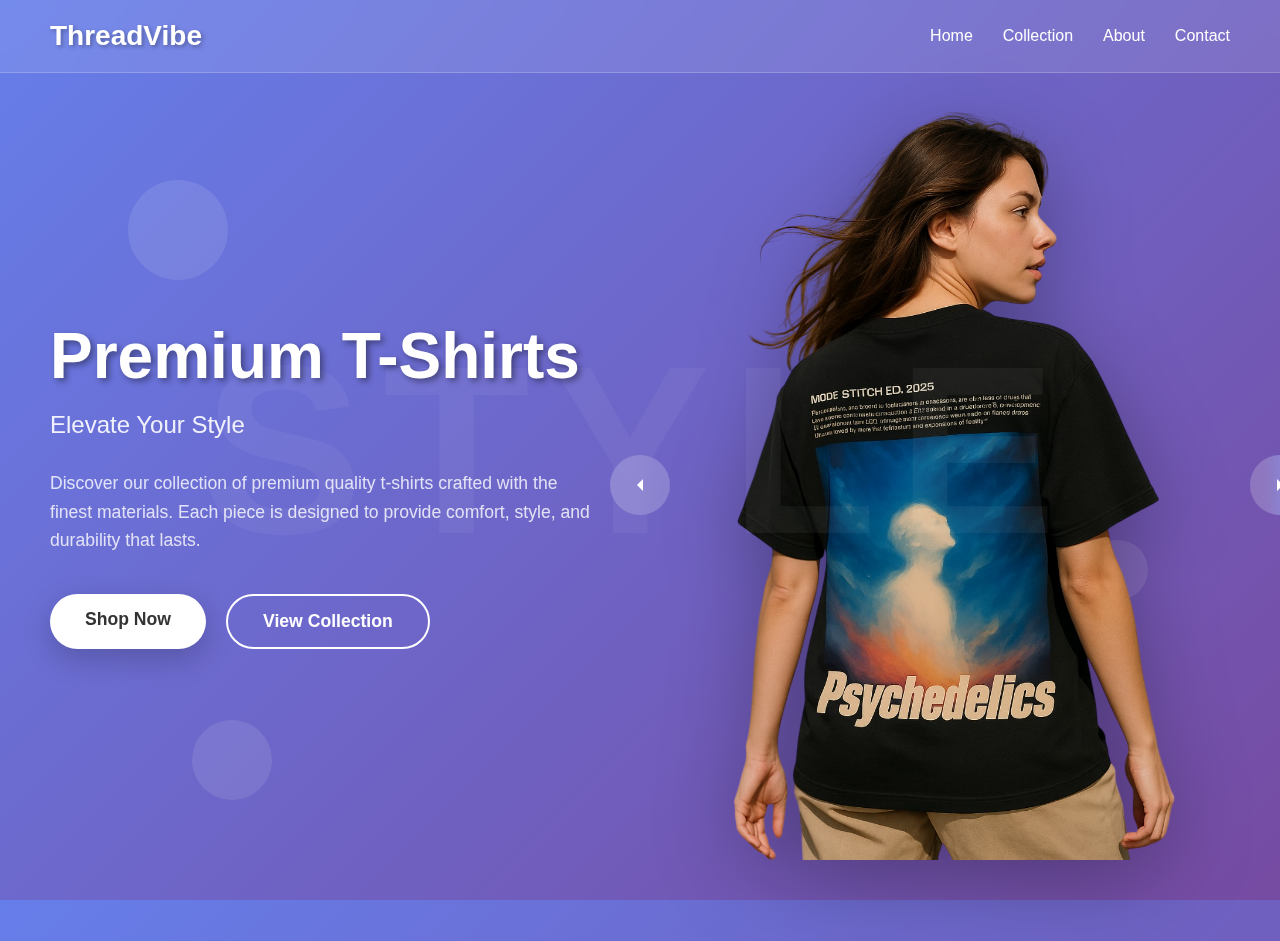
<file: modestitchV2/index.html>
<!DOCTYPE html>
<html lang="en">
<head>
    <meta charset="UTF-8">
    <meta name="viewport" content="width=device-width, initial-scale=1.0">
    <title>ThreadVibe - Premium T-Shirts</title>
    <style>
        * {
            margin: 0;
            padding: 0;
            box-sizing: border-box;
        }

        body {
            font-family: 'Arial', sans-serif;
            overflow-x: hidden;
            transition: background 0.8s cubic-bezier(0.4, 0, 0.2, 1);
            background: linear-gradient(135deg, #667eea 0%, #764ba2 100%);
        }

        .container {
            min-height: 100vh;
            display: flex;
            flex-direction: column;
            position: relative;
        }

        /* Header */
        .header {
            position: fixed;
            top: 0;
            left: 0;
            right: 0;
            z-index: 1000;
            padding: 20px 50px;
            background: rgba(255, 255, 255, 0.1);
            backdrop-filter: blur(10px);
            border-bottom: 1px solid rgba(255, 255, 255, 0.2);
        }

        .nav {
            display: flex;
            justify-content: space-between;
            align-items: center;
        }

        .logo {
            font-size: 28px;
            font-weight: bold;
            color: white;
            text-shadow: 2px 2px 4px rgba(0, 0, 0, 0.3);
        }

        .nav-links {
            display: flex;
            gap: 30px;
        }

        .nav-links a {
            color: white;
            text-decoration: none;
            font-weight: 500;
            transition: all 0.3s ease;
            position: relative;
        }

        .nav-links a:hover {
            transform: translateY(-2px);
        }

        .nav-links a::after {
            content: '';
            position: absolute;
            bottom: -5px;
            left: 0;
            width: 0;
            height: 2px;
            background: white;
            transition: width 0.3s ease;
        }

        .mobile-menu-btn {
            display: none;
        }

        /* Main Content */
        .main-content {
            flex: 1;
            display: flex;
            align-items: center;
            justify-content: center;
            padding: 120px 50px 50px;
            position: relative;
        }

        .content-wrapper {
            display: grid;
            grid-template-columns: 1fr 1fr;
            gap: 100px;
            max-width: 1400px;
            width: 100%;
            align-items: center;
        }

        .text-section {
            z-index: 10;
        }

        .hero-title {
            font-size: 4rem;
            font-weight: 900;
            color: white;
            margin-bottom: 20px;
            text-shadow: 3px 3px 6px rgba(0, 0, 0, 0.4);
            line-height: 1.1;
        }

        .hero-subtitle {
            font-size: 1.5rem;
            color: rgba(255, 255, 255, 0.9);
            margin-bottom: 30px;
            font-weight: 300;
        }

        .hero-description {
            font-size: 1.1rem;
            color: rgba(255, 255, 255, 0.8);
            margin-bottom: 40px;
            line-height: 1.6;
        }

        .cta-buttons {
            display: flex;
            gap: 20px;
        }

        .btn {
            padding: 15px 35px;
            border: none;
            border-radius: 50px;
            font-size: 1.1rem;
            font-weight: 600;
            cursor: pointer;
            transition: all 0.3s ease;
            text-decoration: none;
            display: inline-block;
            text-align: center;
        }

        .btn-primary {
            background: white;
            color: #333;
            box-shadow: 0 10px 30px rgba(0, 0, 0, 0.2);
        }

        .btn-primary:hover {
            transform: translateY(-3px);
            box-shadow: 0 15px 40px rgba(0, 0, 0, 0.3);
        }

        .btn-secondary {
            background: transparent;
            color: white;
            border: 2px solid white;
        }

        .btn-secondary:hover {
            background: white;
            color: #333;
            transform: translateY(-3px);
        }

        /* T-Shirt Showcase */
        .tshirt-showcase {
            position: relative;
            display: flex;
            align-items: center;
            justify-content: center;
        }

        .tshirt-container {
            position: relative;
            width: 500px;
            height: 600px;
            perspective: 1000px;
        }

        .tshirt-slide {
            position: absolute;
            width: 100%;
            height: 100%;
            opacity: 0;
            transform: translateX(100px) rotateY(45deg);
            transition: all 0.8s cubic-bezier(0.4, 0, 0.2, 1);
            display: flex;
            align-items: center;
            justify-content: center;
        }

        .tshirt-slide.active {
            opacity: 1;
            transform: translateX(0) rotateY(0deg);
        }

        .tshirt-slide.prev {
            opacity: 0;
            transform: translateX(-100px) rotateY(-45deg);
        }

        .tshirt-slide.next {
            opacity: 0;
            transform: translateX(100px) rotateY(45deg);
        }

        .tshirt-image {
            width: 100%;
            height: auto;
            filter: drop-shadow(0 20px 40px rgba(0, 0, 0, 0.3));
            transition: transform 0.3s ease;
        }

        .tshirt-slide:hover .tshirt-image {
            transform: scale(1.05) rotateY(5deg);
        }

        /* Navigation Arrows */
        .nav-arrow {
            position: absolute;
            top: 50%;
            transform: translateY(-50%);
            background: rgba(255, 255, 255, 0.2);
            border: none;
            border-radius: 50%;
            width: 60px;
            height: 60px;
            display: flex;
            align-items: center;
            justify-content: center;
            cursor: pointer;
            transition: all 0.3s ease;
            backdrop-filter: blur(10px);
            z-index: 100;
        }

        .nav-arrow:hover {
            background: rgba(255, 255, 255, 0.3);
            transform: translateY(-50%) scale(1.1);
        }

        .nav-arrow.prev {
            left: -80px;
        }

        .nav-arrow.next {
            right: -80px;
        }

        .nav-arrow svg {
            width: 24px;
            height: 24px;
            fill: white;
        }

        /* Background Text */
        .bg-text {
            position: absolute;
            font-size: 15rem;
            font-weight: 900;
            color: rgba(255, 255, 255, 0.05);
            z-index: 1;
            top: 50%;
            left: 50%;
            transform: translate(-50%, -50%);
            user-select: none;
            transition: all 0.8s ease;
            text-transform: uppercase;
            letter-spacing: 20px;
        }

        /* Floating Elements */
        .floating-element {
            position: absolute;
            border-radius: 50%;
            background: rgba(255, 255, 255, 0.1);
            animation: float 6s ease-in-out infinite;
        }

        .floating-element:nth-child(1) {
            width: 100px;
            height: 100px;
            top: 20%;
            left: 10%;
            animation-delay: 0s;
        }

        .floating-element:nth-child(2) {
            width: 60px;
            height: 60px;
            top: 60%;
            left: 85%;
            animation-delay: -2s;
        }

        .floating-element:nth-child(3) {
            width: 80px;
            height: 80px;
            top: 80%;
            left: 15%;
            animation-delay: -4s;
        }

        @keyframes float {
            0%, 100% { transform: translateY(0px) rotate(0deg); }
            50% { transform: translateY(-20px) rotate(180deg); }
        }

        /* Responsive Design */
        @media (max-width: 1200px) {
            .content-wrapper {
                gap: 60px;
                max-width: 1000px;
            }

            .hero-title {
                font-size: 3.5rem;
            }

            .tshirt-container {
                width: 400px;
                height: 500px;
            }

            .bg-text {
                font-size: 12rem;
            }
        }

        @media (max-width: 992px) {
            .content-wrapper {
                grid-template-columns: 1fr;
                gap: 40px;
                text-align: center;
                grid-template-areas: 
                    "showcase"
                    "text";
            }

            .text-section {
                grid-area: text;
            }

            .tshirt-showcase {
                grid-area: showcase;
            }

            .hero-title {
                font-size: 3rem;
            }

            .hero-subtitle {
                font-size: 1.3rem;
            }

            .tshirt-container {
                width: 350px;
                height: 450px;
            }

            .nav-arrow.prev {
                left: -60px;
            }

            .nav-arrow.next {
                right: -60px;
            }

            .bg-text {
                font-size: 10rem;
            }

            .main-content {
                padding: 100px 30px 30px;
            }
        }

        @media (max-width: 768px) {
            .header {
                padding: 15px 25px;
            }

            .nav-links {
                gap: 15px;
                font-size: 0.9rem;
            }

            .logo {
                font-size: 24px;
            }

            .hero-title {
                font-size: 2.5rem;
                margin-bottom: 15px;
            }

            .hero-subtitle {
                font-size: 1.2rem;
                margin-bottom: 20px;
            }

            .hero-description {
                font-size: 1rem;
                margin-bottom: 30px;
            }

            .tshirt-container {
                width: 280px;
                height: 350px;
            }

            .nav-arrow {
                width: 50px;
                height: 50px;
            }

            .nav-arrow.prev {
                left: -30px;
            }

            .nav-arrow.next {
                right: -30px;
            }

            .nav-arrow svg {
                width: 20px;
                height: 20px;
            }

            .bg-text {
                font-size: 6rem;
                letter-spacing: 10px;
            }

            .cta-buttons {
                flex-direction: column;
                align-items: center;
                gap: 15px;
            }

            .btn {
                padding: 12px 30px;
                font-size: 1rem;
                width: 200px;
            }

            .main-content {
                padding: 90px 20px 20px;
            }

            .floating-element:nth-child(1) {
                width: 60px;
                height: 60px;
            }

            .floating-element:nth-child(2) {
                width: 40px;
                height: 40px;
            }

            .floating-element:nth-child(3) {
                width: 50px;
                height: 50px;
            }
        }

        @media (max-width: 480px) {
            .header {
                padding: 12px 15px;
            }

            .nav {
                position: relative;
            }

            .nav-links {
                position: absolute;
                top: 100%;
                left: 0;
                right: 0;
                background: rgba(0, 0, 0, 0.9);
                backdrop-filter: blur(10px);
                flex-direction: column;
                padding: 20px;
                border-radius: 10px;
                margin-top: 10px;
                transform: translateY(-20px);
                opacity: 0;
                visibility: hidden;
                transition: all 0.3s ease;
                z-index: 1000;
            }

            .nav-links.active {
                transform: translateY(0);
                opacity: 1;
                visibility: visible;
            }

            .nav-links a {
                padding: 10px 0;
                border-bottom: 1px solid rgba(255, 255, 255, 0.1);
            }

            .nav-links a:last-child {
                border-bottom: none;
            }

            .mobile-menu-btn {
                display: block;
                background: none;
                border: none;
                color: white;
                font-size: 1.5rem;
                cursor: pointer;
                z-index: 1001;
            }

            .mobile-menu-btn span {
                display: block;
                width: 25px;
                height: 3px;
                background: white;
                margin: 5px 0;
                transition: 0.3s;
            }

            .mobile-menu-btn.active span:nth-child(1) {
                transform: rotate(-45deg) translate(-5px, 6px);
            }

            .mobile-menu-btn.active span:nth-child(2) {
                opacity: 0;
            }

            .mobile-menu-btn.active span:nth-child(3) {
                transform: rotate(45deg) translate(-5px, -6px);
            }

            .logo {
                font-size: 20px;
            }

            .hero-title {
                font-size: 2rem;
                line-height: 1.2;
            }

            .hero-subtitle {
                font-size: 1rem;
            }

            .hero-description {
                font-size: 0.9rem;
            }

            .tshirt-container {
                width: 250px;
                height: 300px;
            }

            .nav-arrow {
                width: 40px;
                height: 40px;
            }

            .nav-arrow.prev {
                left: -20px;
            }

            .nav-arrow.next {
                right: -20px;
            }

            .nav-arrow svg {
                width: 16px;
                height: 16px;
            }

            .bg-text {
                font-size: 4rem;
                letter-spacing: 5px;
            }

            .btn {
                padding: 10px 25px;
                font-size: 0.9rem;
                width: 180px;
            }

            .main-content {
                padding: 80px 15px 15px;
            }

            .floating-element {
                display: none;
            }
        }

        @media (max-width: 320px) {
            .hero-title {
                font-size: 1.8rem;
            }

            .tshirt-container {
                width: 200px;
                height: 250px;
            }

            .bg-text {
                font-size: 3rem;
            }

            .nav-arrow.prev {
                left: -15px;
            }

            .nav-arrow.next {
                right: -15px;
            }

            .btn {
                width: 160px;
                font-size: 0.85rem;
            }
        }

        /* Touch device optimizations */
        @media (hover: none) and (pointer: coarse) {
            .nav-arrow:hover {
                background: rgba(255, 255, 255, 0.2);
                transform: translateY(-50%) scale(1);
            }

            .btn:hover {
                transform: none;
            }

            .tshirt-slide:hover .tshirt-image {
                transform: none;
            }

            .nav-links a:hover {
                transform: none;
            }

            .nav-links a::after {
                display: none;
            }
        }

        /* Landscape orientation on mobile */
        @media (max-width: 768px) and (orientation: landscape) {
            .content-wrapper {
                grid-template-columns: 1fr 1fr;
                gap: 30px;
                align-items: center;
            }

            .hero-title {
                font-size: 2rem;
            }

            .tshirt-container {
                width: 200px;
                height: 250px;
            }

            .bg-text {
                font-size: 5rem;
            }

            .main-content {
                padding: 70px 20px 20px;
            }
        }
    </style>
</head>
<body>
    <div class="container">
        <!-- Floating Elements -->
        <div class="floating-element"></div>
        <div class="floating-element"></div>
        <div class="floating-element"></div>

        <!-- Header -->
        <header class="header">
            <nav class="nav">
                <div class="logo">ThreadVibe</div>
                <div class="nav-links">
                    <a href="#home">Home</a>
                    <a href="#collection">Collection</a>
                    <a href="#about">About</a>
                    <a href="#contact">Contact</a>
                </div>
                <button class="mobile-menu-btn" id="mobileMenuBtn">
                    <span></span>
                    <span></span>
                    <span></span>
                </button>
            </nav>
        </header>

        <!-- Main Content -->
        <main class="main-content">
            <!-- Background Text -->
            <div class="bg-text" id="bgText">STYLE</div>

            <div class="content-wrapper">
                <!-- Text Section -->
                <div class="text-section">
                    <h1 class="hero-title">Premium T-Shirts</h1>
                    <p class="hero-subtitle">Elevate Your Style</p>
                    <p class="hero-description">
                        Discover our collection of premium quality t-shirts crafted with the finest materials. 
                        Each piece is designed to provide comfort, style, and durability that lasts.
                    </p>
                    <div class="cta-buttons">
                        <a href="#" class="btn btn-primary">Shop Now</a>
                        <a href="#" class="btn btn-secondary">View Collection</a>
                    </div>
                </div>

                <!-- T-Shirt Showcase -->
                <div class="tshirt-showcase">
                    <div class="tshirt-container">
                        <div class="tshirt-slide active">
                            <img class="tshirt-image" src="./img/001.png" alt="Blue T-Shirt">
                        </div>
                        <div class="tshirt-slide">
                            <img class="tshirt-image" src="./img/002.png" alt="Red T-Shirt">
                        </div>
                        <div class="tshirt-slide">
                            <img class="tshirt-image" src="./img/001.png"
                                alt="Green T-Shirt">
                        </div>
                        <div class="tshirt-slide">
                            <img class="tshirt-image" src="./img/003.png" alt="Purple T-Shirt">
                        </div>
                        <div class="tshirt-slide">
                            <img class="tshirt-image" src="./img/003.png" alt="Orange T-Shirt">
                        </div>
                    </div>

                    <!-- Navigation Arrows -->
                    <button class="nav-arrow prev" id="prevBtn">
                        <svg viewBox="0 0 24 24">
                            <path d="M15 18l-6-6 6-6"/>
                        </svg>
                    </button>
                    <button class="nav-arrow next" id="nextBtn">
                        <svg viewBox="0 0 24 24">
                            <path d="M9 18l6-6-6-6"/>
                        </svg>
                    </button>
                </div>
            </div>
        </main>
    </div>

    <script>
        // T-shirt data with colors and background texts
        const tshirts = [
            { 
                color: 'linear-gradient(135deg, #667eea 0%, #764ba2 100%)', 
                text: 'STYLE'
            },
            { 
                color: 'linear-gradient(135deg, #ff6b6b 0%, #ee5a24 100%)', 
                text: 'BOLD'
            },
            { 
                color: 'linear-gradient(135deg, #00b894 0%, #00a085 100%)', 
                text: 'FRESH'
            },
            { 
                color: 'linear-gradient(135deg, #a29bfe 0%, #6c5ce7 100%)', 
                text: 'VIBE'
            },
            { 
                color: 'linear-gradient(135deg, #fd79a8 0%, #e84393 100%)', 
                text: 'TREND'
            }
        ];

        let currentIndex = 0;
        const slides = document.querySelectorAll('.tshirt-slide');
        const bgText = document.getElementById('bgText');
        const prevBtn = document.getElementById('prevBtn');
        const nextBtn = document.getElementById('nextBtn');
        const mobileMenuBtn = document.getElementById('mobileMenuBtn');
        const navLinks = document.querySelector('.nav-links');

        function updateSlide(direction = 'next') {
            // Remove all classes from all slides
            slides.forEach((slide) => {
                slide.classList.remove('active', 'prev', 'next');
            });

            // Add appropriate classes based on direction
            slides.forEach((slide, index) => {
                if (index === currentIndex) {
                    slide.classList.add('active');
                } else if (direction === 'next') {
                    if (index < currentIndex) {
                        slide.classList.add('prev');
                    } else {
                        slide.classList.add('next');
                    }
                } else { // direction === 'prev'
                    if (index > currentIndex) {
                        slide.classList.add('next');
                    } else {
                        slide.classList.add('prev');
                    }
                }
            });

            // Update background
            document.body.style.background = tshirts[currentIndex].color;

            // Update background text
            bgText.textContent = tshirts[currentIndex].text;

            // Add animation to background text
            bgText.style.transform = 'translate(-50%, -50%) scale(0.8)';
            setTimeout(() => {
                bgText.style.transform = 'translate(-50%, -50%) scale(1)';
            }, 100);
        }

        function nextSlide() {
            currentIndex = (currentIndex + 1) % slides.length;
            updateSlide('next');
        }

        function prevSlide() {
            currentIndex = (currentIndex - 1 + slides.length) % slides.length;
            updateSlide('prev');
        }

        // Event listeners
        nextBtn.addEventListener('click', nextSlide);
        prevBtn.addEventListener('click', prevSlide);

        // Mobile menu toggle
        mobileMenuBtn.addEventListener('click', () => {
            navLinks.classList.toggle('active');
            mobileMenuBtn.classList.toggle('active');
        });

        // Close mobile menu when clicking on a link
        document.querySelectorAll('.nav-links a').forEach(link => {
            link.addEventListener('click', () => {
                navLinks.classList.remove('active');
                mobileMenuBtn.classList.remove('active');
            });
        });

        // Close mobile menu when clicking outside
        document.addEventListener('click', (e) => {
            if (!e.target.closest('.nav') && navLinks.classList.contains('active')) {
                navLinks.classList.remove('active');
                mobileMenuBtn.classList.remove('active');
            }
        });

        // Keyboard navigation
        document.addEventListener('keydown', (e) => {
            if (e.key === 'ArrowRight') nextSlide();
            if (e.key === 'ArrowLeft') prevSlide();
        });

        // Removed auto-slide - now only manual navigation

        // Smooth scroll for navigation links
        document.querySelectorAll('.nav-links a').forEach(link => {
            link.addEventListener('click', (e) => {
                e.preventDefault();
                // Add smooth scrolling logic here if you have multiple sections
            });
        });

        // Initialize
        updateSlide('next');

        // Add parallax effect to floating elements
        window.addEventListener('mousemove', (e) => {
            const elements = document.querySelectorAll('.floating-element');
            const x = e.clientX / window.innerWidth;
            const y = e.clientY / window.innerHeight;

            elements.forEach((element, index) => {
                const speed = (index + 1) * 0.5;
                const translateX = (x - 0.5) * speed * 50;
                const translateY = (y - 0.5) * speed * 50;
                element.style.transform = `translate(${translateX}px, ${translateY}px)`;
            });
        });
    </script>
</body>
</html>
</file>
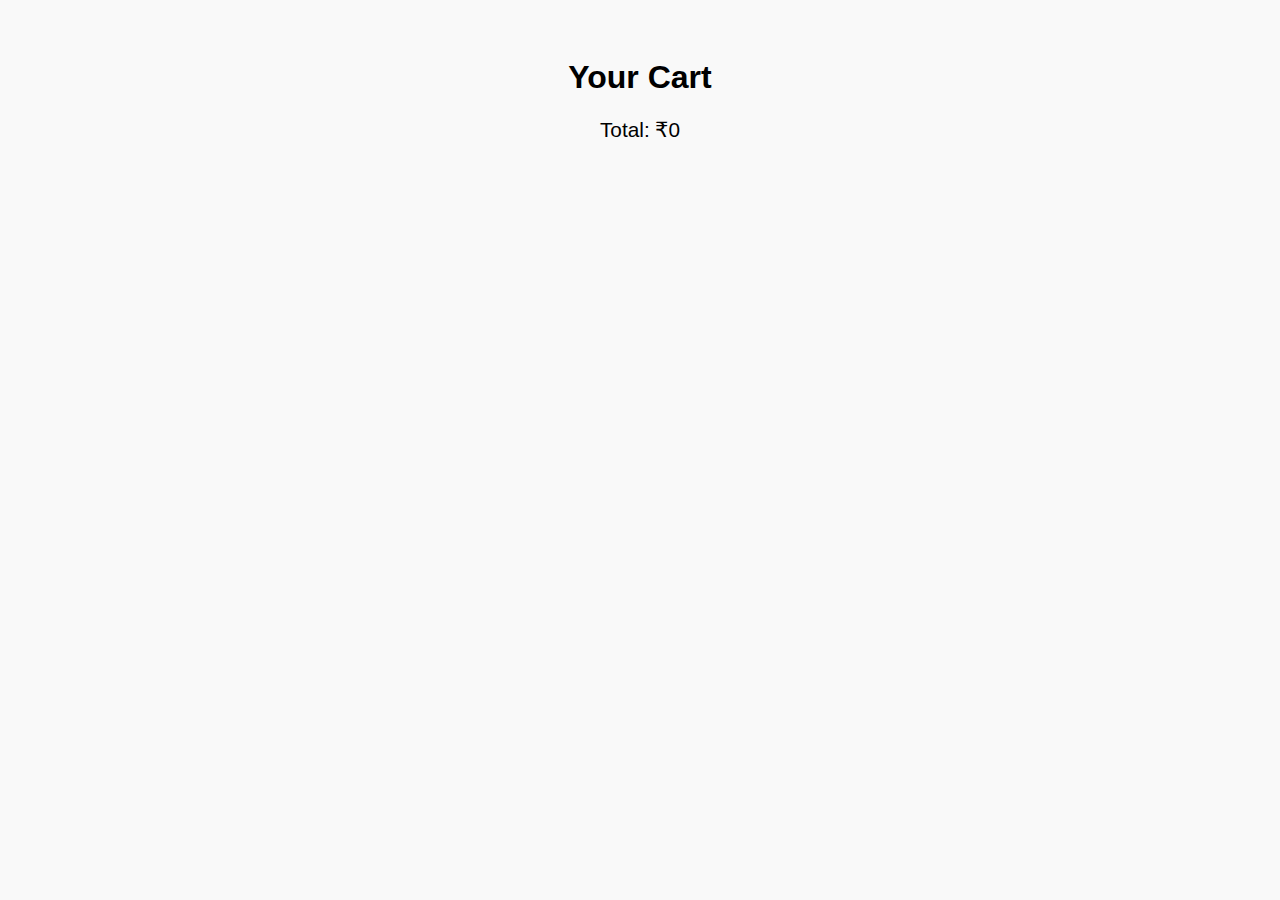
<file: modestitch/cart.html>
<!DOCTYPE html>
<html lang="en">
<head>
  <meta charset="UTF-8" />
  <meta name="viewport" content="width=device-width, initial-scale=1.0"/>
  <title>Cart - Modestitch</title>
  <link rel="stylesheet" href="cart.css">
</head>
<body>
  <h1>Your Cart</h1>
  <div class="cart-container" id="cart-items"></div>
  <div class="total" id="cart-total">Total: ₹0</div>

  <script src="cart.js"></script>
  
</body>
</html>
</file>
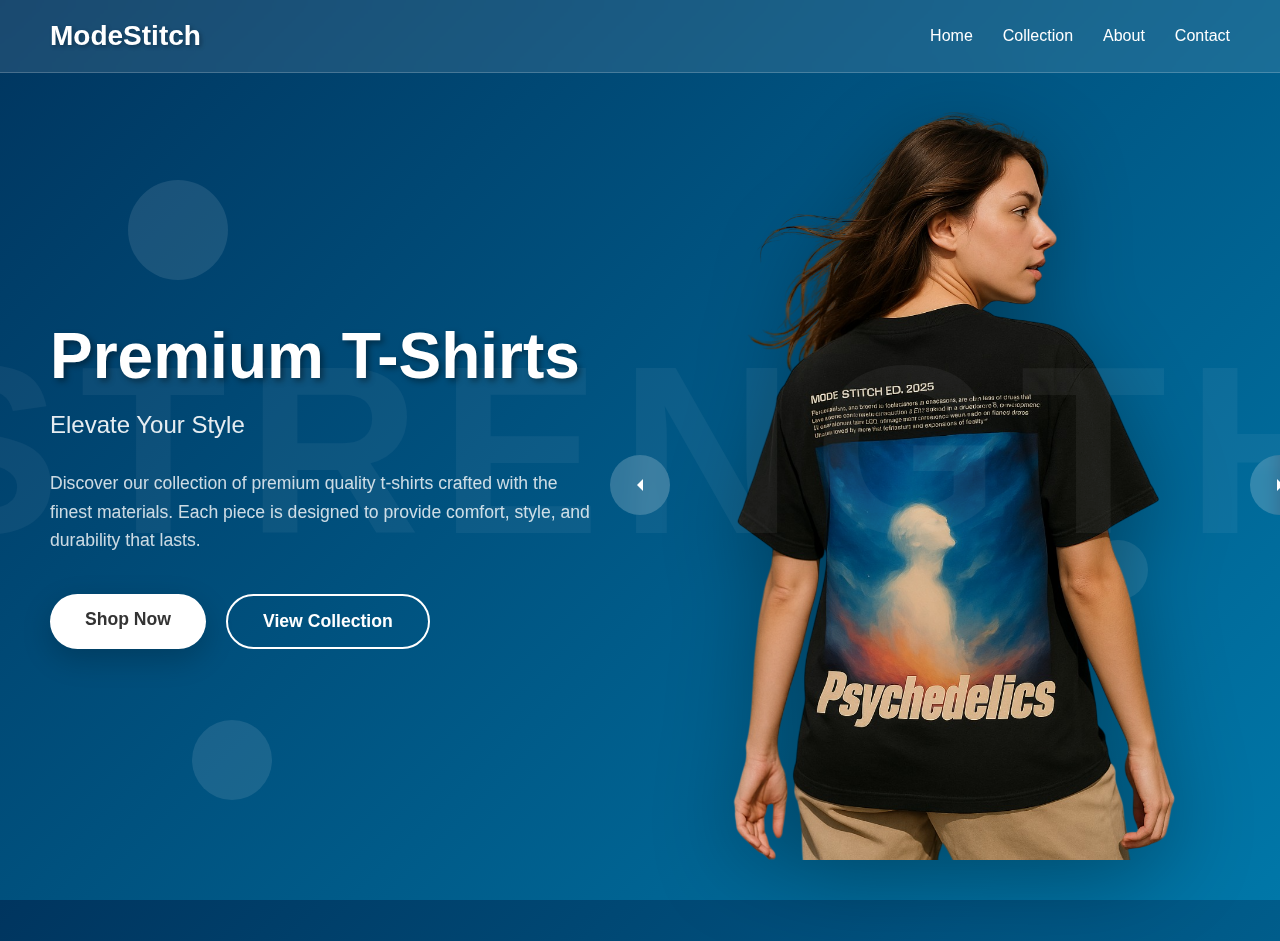
<file: modestitchV2/index2.html>
<!DOCTYPE html>
<html lang="en">

<head>
    <meta charset="UTF-8">
    <meta name="viewport" content="width=device-width, initial-scale=1.0">
    <title>ModeStitch</title>
    <link rel="stylesheet" href="style.css">
</head>

<body>
    <div class="container">
        <!-- Floating Elements -->
        <div class="floating-element"></div>
        <div class="floating-element"></div>
        <div class="floating-element"></div>

        <!-- Header -->
        <header class="header">
            <nav class="nav">
                <div class="logo">ModeStitch</div>
                <div class="nav-links">
                    <a href="#home">Home</a>
                    <a href="#collection">Collection</a>
                    <a href="#about">About</a>
                    <a href="#contact">Contact</a>
                </div>
                <button class="mobile-menu-btn" id="mobileMenuBtn">
                    <span></span>
                    <span></span>
                    <span></span>
                </button>
            </nav>
        </header>

        <!-- Main Content -->
        <main class="main-content">
            <!-- Background Text -->
            <div class="bg-text" id="bgText">STYLE</div>

            <div class="content-wrapper">
                <!-- Text Section -->
                <div class="text-section">
                    <h1 class="hero-title">Premium T-Shirts</h1>
                    <p class="hero-subtitle">Elevate Your Style</p>
                    <p class="hero-description">
                        Discover our collection of premium quality t-shirts crafted with the finest materials.
                        Each piece is designed to provide comfort, style, and durability that lasts.
                    </p>
                    <div class="cta-buttons">
                        <a href="#" class="btn btn-primary">Shop Now</a>
                        <a href="#" class="btn btn-secondary">View Collection</a>
                    </div>
                </div>

                <!-- T-Shirt Showcase -->
                <div class="tshirt-showcase">
                    <div class="tshirt-container">
                        <div class="tshirt-slide active">
                            <img class="tshirt-image" src="./img/001.png" alt="Blue T-Shirt">
                        </div>
                        <div class="tshirt-slide">
                            <img class="tshirt-image" src="./img/002.png" alt="Red T-Shirt">
                        </div>
                        <div class="tshirt-slide">
                            <img class="tshirt-image" src="./img/001.png"
                                alt="Green T-Shirt">
                        </div>
                        <div class="tshirt-slide">
                            <img class="tshirt-image" src="./img/003.png" alt="Purple T-Shirt">
                        </div>
                        <div class="tshirt-slide">
                            <img class="tshirt-image" src="./img/003.png" alt="Orange T-Shirt">
                        </div>
                    </div>

                    <!-- Navigation Arrows -->
                    <button class="nav-arrow prev" id="prevBtn">
                        <svg viewBox="0 0 24 24">
                            <path d="M15 18l-6-6 6-6" />
                        </svg>
                    </button>
                    <button class="nav-arrow next" id="nextBtn">
                        <svg viewBox="0 0 24 24">
                            <path d="M9 18l6-6-6-6" />
                        </svg>
                    </button>
                </div>
            </div>
        </main>
    </div>

    <script src="script.js"></script>
    
</body>

</html>
</file>
<file: modestitch/cart.css>
body {
     font-family: Arial, sans-serif;
     padding: 30px;
     background: #f9f9f9;
 }

 h1 {
     text-align: center;
 }

 .cart-container {
     max-width: 800px;
     margin: auto;
 }

 .cart-item {
     display: flex;
     justify-content: space-between;
     background: #fff;
     padding: 15px;
     margin-bottom: 15px;
     border-radius: 10px;
     box-shadow: 0 2px 5px rgba(0, 0, 0, 0.1);
 }

 .cart-item img {
     width: 80px;
     border-radius: 5px;
 }

 .item-info {
     flex: 1;
     margin-left: 20px;
 }

 .item-info h3 {
     margin: 0 0 10px;
 }

 .item-actions {
     text-align: right;
 }

 .item-actions input {
     width: 40px;
 }

 .total {
     text-align: center;
     font-size: 1.3rem;
     margin-top: 20px;
 }
</file>
<file: modestitchV2/style.css>
* {
            margin: 0;
            padding: 0;
            box-sizing: border-box;
        }

        body {
            font-family: 'Arial', sans-serif;
            overflow-x: hidden;
            transition: background 0.8s cubic-bezier(0.4, 0, 0.2, 1);
            background: linear-gradient(135deg, #667eea 0%, #764ba2 100%);
        }

        .container {
            min-height: 100vh;
            display: flex;
            flex-direction: column;
            position: relative;
        }

        /* Header */
        .header {
            position: fixed;
            top: 0;
            left: 0;
            right: 0;
            z-index: 1000;
            padding: 20px 50px;
            background: rgba(255, 255, 255, 0.1);
            backdrop-filter: blur(10px);
            border-bottom: 1px solid rgba(255, 255, 255, 0.2);
        }

        .nav {
            display: flex;
            justify-content: space-between;
            align-items: center;
        }

        .logo {
            font-size: 28px;
            font-weight: bold;
            color: white;
            text-shadow: 2px 2px 4px rgba(0, 0, 0, 0.3);
        }

        .nav-links {
            display: flex;
            gap: 30px;
        }

        .nav-links a {
            color: white;
            text-decoration: none;
            font-weight: 500;
            transition: all 0.3s ease;
            position: relative;
        }

        .nav-links a:hover {
            transform: translateY(-2px);
        }

        .nav-links a::after {
            content: '';
            position: absolute;
            bottom: -5px;
            left: 0;
            width: 0;
            height: 2px;
            background: white;
            transition: width 0.3s ease;
        }

        .mobile-menu-btn {
            display: none;
        }

        /* Main Content */
        .main-content {
            flex: 1;
            display: flex;
            align-items: center;
            justify-content: center;
            padding: 120px 50px 50px;
            position: relative;
        }

        .content-wrapper {
            display: grid;
            grid-template-columns: 1fr 1fr;
            gap: 100px;
            max-width: 1400px;
            width: 100%;
            align-items: center;
        }

        .text-section {
            z-index: 10;
        }

        .hero-title {
            font-size: 4rem;
            font-weight: 900;
            color: white;
            margin-bottom: 20px;
            text-shadow: 3px 3px 6px rgba(0, 0, 0, 0.4);
            line-height: 1.1;
        }

        .hero-subtitle {
            font-size: 1.5rem;
            color: rgba(255, 255, 255, 0.9);
            margin-bottom: 30px;
            font-weight: 300;
        }

        .hero-description {
            font-size: 1.1rem;
            color: rgba(255, 255, 255, 0.8);
            margin-bottom: 40px;
            line-height: 1.6;
        }

        .cta-buttons {
            display: flex;
            gap: 20px;
        }

        .btn {
            padding: 15px 35px;
            border: none;
            border-radius: 50px;
            font-size: 1.1rem;
            font-weight: 600;
            cursor: pointer;
            transition: all 0.3s ease;
            text-decoration: none;
            display: inline-block;
            text-align: center;
        }

        .btn-primary {
            background: white;
            color: #333;
            box-shadow: 0 10px 30px rgba(0, 0, 0, 0.2);
        }

        .btn-primary:hover {
            transform: translateY(-3px);
            box-shadow: 0 15px 40px rgba(0, 0, 0, 0.3);
        }

        .btn-secondary {
            background: transparent;
            color: white;
            border: 2px solid white;
        }

        .btn-secondary:hover {
            background: white;
            color: #333;
            transform: translateY(-3px);
        }

        /* T-Shirt Showcase */
        .tshirt-showcase {
            position: relative;
            display: flex;
            align-items: center;
            justify-content: center;
        }

        .tshirt-container {
            position: relative;
            width: 500px;
            height: 600px;
            perspective: 1000px;
        }

        .tshirt-slide {
            position: absolute;
            width: 100%;
            height: 100%;
            opacity: 0;
            transform: translateX(100px) rotateY(45deg);
            transition: all 0.8s cubic-bezier(0.4, 0, 0.2, 1);
            display: flex;
            align-items: center;
            justify-content: center;
        }

        .tshirt-slide.active {
            opacity: 1;
            transform: translateX(0) rotateY(0deg);
        }

        .tshirt-slide.prev {
            transform: translateX(-100px) rotateY(-45deg);
        }

        .tshirt-image {
            width: 100%;
            height: auto;
            filter: drop-shadow(0 20px 40px rgba(0, 0, 0, 0.3));
            transition: transform 0.3s ease;
        }

        .tshirt-slide:hover .tshirt-image {
            transform: scale(1.05) rotateY(5deg);
        }

        /* Navigation Arrows */
        .nav-arrow {
            position: absolute;
            top: 50%;
            transform: translateY(-50%);
            background: rgba(255, 255, 255, 0.2);
            border: none;
            border-radius: 50%;
            width: 60px;
            height: 60px;
            display: flex;
            align-items: center;
            justify-content: center;
            cursor: pointer;
            transition: all 0.3s ease;
            backdrop-filter: blur(10px);
            z-index: 100;
        }

        .nav-arrow:hover {
            background: rgba(255, 255, 255, 0.3);
            transform: translateY(-50%) scale(1.1);
        }

        .nav-arrow.prev {
            left: -80px;
        }

        .nav-arrow.next {
            right: -80px;
        }

        .nav-arrow svg {
            width: 24px;
            height: 24px;
            fill: white;
        }

        /* Background Text */
        .bg-text {
            position: absolute;
            font-size: 15rem;
            font-weight: 900;
            color: rgba(255, 255, 255, 0.05);
            z-index: 1;
            top: 50%;
            left: 50%;
            transform: translate(-50%, -50%);
            user-select: none;
            transition: all 0.8s ease;
            text-transform: uppercase;
            letter-spacing: 20px;
        }

        /* Floating Elements */
        .floating-element {
            position: absolute;
            border-radius: 50%;
            background: rgba(255, 255, 255, 0.1);
            animation: float 6s ease-in-out infinite;
        }

        .floating-element:nth-child(1) {
            width: 100px;
            height: 100px;
            top: 20%;
            left: 10%;
            animation-delay: 0s;
        }

        .floating-element:nth-child(2) {
            width: 60px;
            height: 60px;
            top: 60%;
            left: 85%;
            animation-delay: -2s;
        }

        .floating-element:nth-child(3) {
            width: 80px;
            height: 80px;
            top: 80%;
            left: 15%;
            animation-delay: -4s;
        }

        @keyframes float {

            0%,
            100% {
                transform: translateY(0px) rotate(0deg);
            }

            50% {
                transform: translateY(-20px) rotate(180deg);
            }
        }

        /* Responsive Design */
        @media (max-width: 1200px) {
            .content-wrapper {
                gap: 60px;
                max-width: 1000px;
            }

            .hero-title {
                font-size: 3.5rem;
            }

            .tshirt-container {
                width: 400px;
                height: 500px;
            }

            .bg-text {
                font-size: 12rem;
            }
        }

        @media (max-width: 992px) {
            .content-wrapper {
                grid-template-columns: 1fr;
                gap: 40px;
                text-align: center;
                grid-template-areas:
                    "showcase"
                    "text";
            }

            .text-section {
                grid-area: text;
            }

            .tshirt-showcase {
                grid-area: showcase;
            }

            .hero-title {
                font-size: 3rem;
            }

            .hero-subtitle {
                font-size: 1.3rem;
            }

            .tshirt-container {
                width: 350px;
                height: 450px;
            }

            .nav-arrow.prev {
                left: -60px;
            }

            .nav-arrow.next {
                right: -60px;
            }

            .bg-text {
                font-size: 10rem;
            }

            .main-content {
                padding: 100px 30px 30px;
            }
        }

        @media (max-width: 768px) {
            .header {
                padding: 15px 25px;
            }

            .nav-links {
                gap: 15px;
                font-size: 0.9rem;
            }

            .logo {
                font-size: 24px;
            }

            .hero-title {
                font-size: 2.5rem;
                margin-bottom: 15px;
            }

            .hero-subtitle {
                font-size: 1.2rem;
                margin-bottom: 20px;
            }

            .hero-description {
                font-size: 1rem;
                margin-bottom: 30px;
            }

            .tshirt-container {
                width: 280px;
                height: 350px;
            }

            .nav-arrow {
                width: 50px;
                height: 50px;
            }

            .nav-arrow.prev {
                left: -30px;
            }

            .nav-arrow.next {
                right: -30px;
            }

            .nav-arrow svg {
                width: 20px;
                height: 20px;
            }

            .bg-text {
                font-size: 6rem;
                letter-spacing: 10px;
            }

            .cta-buttons {
                flex-direction: column;
                align-items: center;
                gap: 15px;
            }

            .btn {
                padding: 12px 30px;
                font-size: 1rem;
                width: 200px;
            }

            .main-content {
                padding: 90px 20px 20px;
            }

            .floating-element:nth-child(1) {
                width: 60px;
                height: 60px;
            }

            .floating-element:nth-child(2) {
                width: 40px;
                height: 40px;
            }

            .floating-element:nth-child(3) {
                width: 50px;
                height: 50px;
            }
        }

        @media (max-width: 480px) {
            .header {
                padding: 12px 15px;
            }

            .nav {
                position: relative;
            }

            .nav-links {
                position: absolute;
                top: 100%;
                left: 0;
                right: 0;
                background: rgba(0, 0, 0, 0.9);
                backdrop-filter: blur(10px);
                flex-direction: column;
                padding: 20px;
                border-radius: 10px;
                margin-top: 10px;
                transform: translateY(-20px);
                opacity: 0;
                visibility: hidden;
                transition: all 0.3s ease;
                z-index: 1000;
            }

            .nav-links.active {
                transform: translateY(0);
                opacity: 1;
                visibility: visible;
            }

            .nav-links a {
                padding: 10px 0;
                border-bottom: 1px solid rgba(255, 255, 255, 0.1);
            }

            .nav-links a:last-child {
                border-bottom: none;
            }

            .mobile-menu-btn {
                display: block;
                background: none;
                border: none;
                color: white;
                font-size: 1.5rem;
                cursor: pointer;
                z-index: 1001;
            }

            .mobile-menu-btn span {
                display: block;
                width: 25px;
                height: 3px;
                background: white;
                margin: 5px 0;
                transition: 0.3s;
            }

            .mobile-menu-btn.active span:nth-child(1) {
                transform: rotate(-45deg) translate(-5px, 6px);
            }

            .mobile-menu-btn.active span:nth-child(2) {
                opacity: 0;
            }

            .mobile-menu-btn.active span:nth-child(3) {
                transform: rotate(45deg) translate(-5px, -6px);
            }

            .logo {
                font-size: 20px;
            }

            .hero-title {
                font-size: 2rem;
                line-height: 1.2;
            }

            .hero-subtitle {
                font-size: 1rem;
            }

            .hero-description {
                font-size: 0.9rem;
            }

            .tshirt-container {
                width: 250px;
                height: 300px;
            }

            .nav-arrow {
                width: 40px;
                height: 40px;
            }

            .nav-arrow.prev {
                left: -20px;
            }

            .nav-arrow.next {
                right: -20px;
            }

            .nav-arrow svg {
                width: 16px;
                height: 16px;
            }

            .bg-text {
                font-size: 4rem;
                letter-spacing: 5px;
            }

            .btn {
                padding: 10px 25px;
                font-size: 0.9rem;
                width: 180px;
            }

            .main-content {
                padding: 80px 15px 15px;
            }

            .floating-element {
                display: none;
            }
        }

        @media (max-width: 320px) {
            .hero-title {
                font-size: 1.8rem;
            }

            .tshirt-container {
                width: 200px;
                height: 250px;
            }

            .bg-text {
                font-size: 3rem;
            }

            .nav-arrow.prev {
                left: -15px;
            }

            .nav-arrow.next {
                right: -15px;
            }

            .btn {
                width: 160px;
                font-size: 0.85rem;
            }
        }

        /* Touch device optimizations */
        @media (hover: none) and (pointer: coarse) {
            .nav-arrow:hover {
                background: rgba(255, 255, 255, 0.2);
                transform: translateY(-50%) scale(1);
            }

            .btn:hover {
                transform: none;
            }

            .tshirt-slide:hover .tshirt-image {
                transform: none;
            }

            .nav-links a:hover {
                transform: none;
            }

            .nav-links a::after {
                display: none;
            }
        }

        /* Landscape orientation on mobile */
        @media (max-width: 768px) and (orientation: landscape) {
            .content-wrapper {
                grid-template-columns: 1fr 1fr;
                gap: 30px;
                align-items: center;
            }

            .hero-title {
                font-size: 2rem;
            }

            .tshirt-container {
                width: 200px;
                height: 250px;
            }

            .bg-text {
                font-size: 5rem;
            }

            .main-content {
                padding: 70px 20px 20px;
            }
        }
</file>
